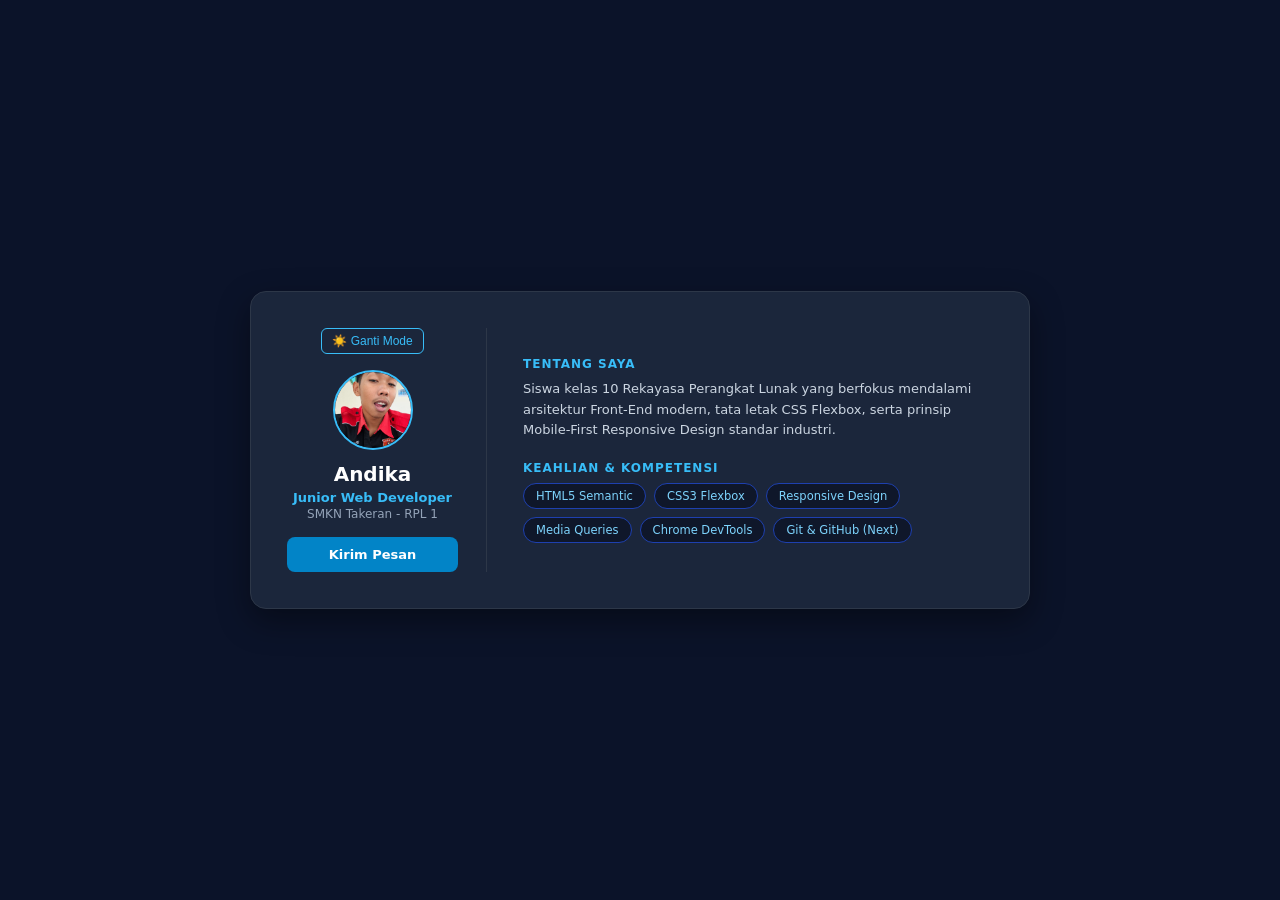
<file: index.html>
<!DOCTYPE html>
<html lang="id">
<head>
  <meta charset="UTF-8">
  <meta name="viewport" content="width=device-width, initial-scale=1.0">
  <title>Profil Digital Responsive - Fridilan</title>
  <link rel="stylesheet" href="style.css">
</head>
<body>
  <main class="page-wrapper">
    <article class="profile-card">
      
      <!-- Sisi Kiri (Header Profil) -->
      <header class="card-aside">
        <button id="btnToggleTema" class="btn-tema">☀️ Ganti Mode</button>

        <!-- Lingkaran Foto Profil -->
        <div class="avatar-box">
          <img src="poto_diri.jpeg" alt="Foto Profil" class="avatar-img">
        </div>

        <h1 class="student-name">Andika</h1>
        <p class="student-role">Junior Web Developer</p>
        <p class="student-school">SMKN Takeran - RPL 1</p>
        
        <a href="#" id="btnKontak" class="btn-contact">Kirim Pesan</a>
      </header>

      <!-- Sisi Kanan (Konten Bio & Skills) -->
      <section class="card-content">
        <div class="bio-section">
          <h2 class="section-heading">TENTANG SAYA</h2>
          <p class="bio-text">
            Siswa kelas 10 Rekayasa Perangkat Lunak yang berfokus mendalami arsitektur Front-End modern, tata letak CSS Flexbox, serta prinsip Mobile-First Responsive Design standar industri.
          </p>
        </div>

        <div class="skills-section">
          <h2 class="section-heading">KEAHLIAN & KOMPETENSI</h2>
          <div class="skill-matrix">
            <div class="skill-badge">HTML5 Semantic</div>
            <div class="skill-badge">CSS3 Flexbox</div>
            <div class="skill-badge">Responsive Design</div>
            <div class="skill-badge">Media Queries</div>
            <div class="skill-badge">Chrome DevTools</div>
            <div class="skill-badge">Git & GitHub (Next)</div>
          </div>
        </div>
      </section>

    </article>
  </main>

  <!-- Modal Popup -->
  <div id="modalKontak" class="modal-overlay">
    <div class="modal-box">
      <h2>Kirim Pesan</h2>
      <p>Silakan hubungi saya melalui email: siswa@sekolah.sch.id</p>
      <button id="btnTutupModal" class="btn-tutup">Tutup</button>
    </div>
  </div>

  <script src="script.js"></script>
</body>
</html>
</file>
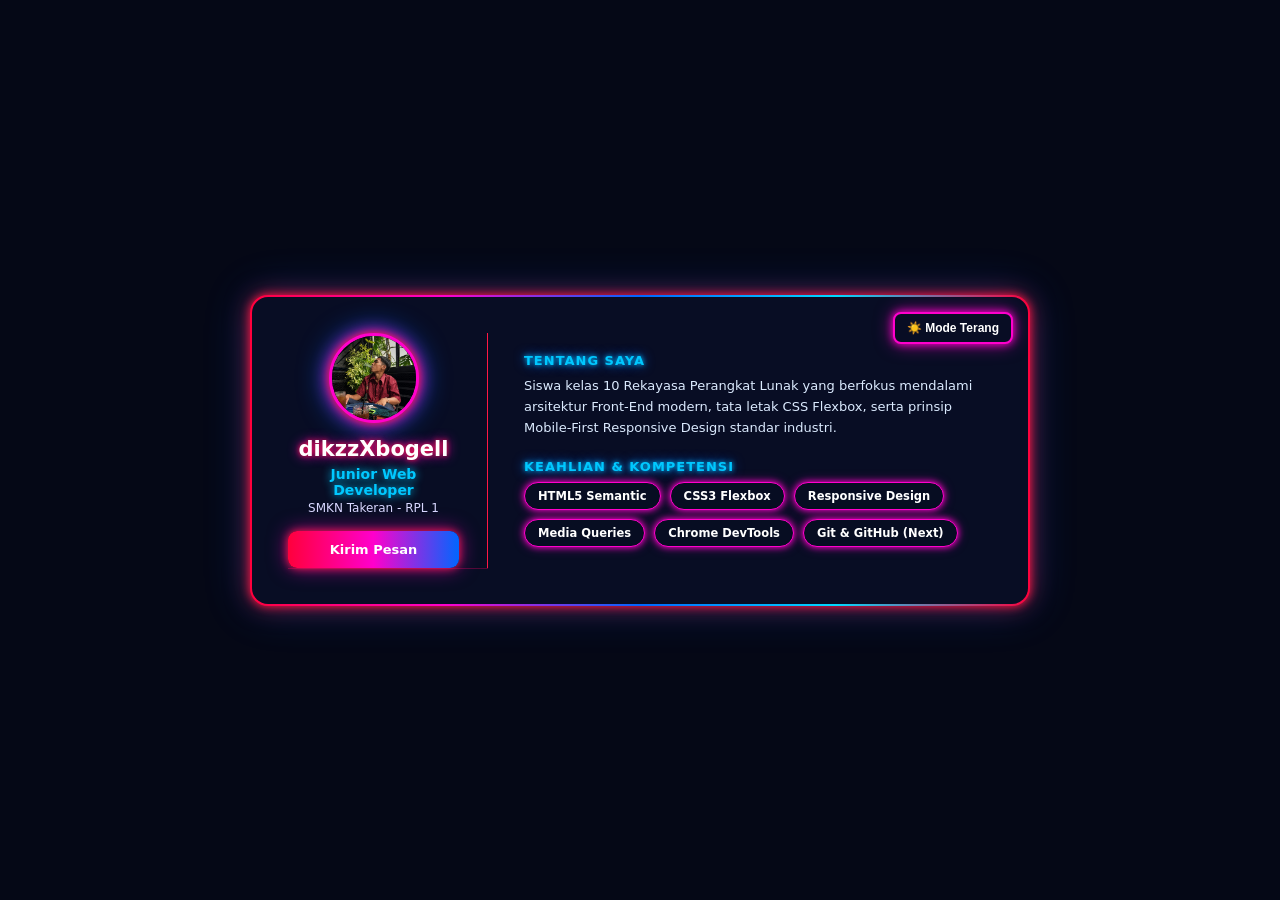
<file: bogelll.new/index.html>
<!DOCTYPE html>
<html lang="id">
<head>
  <meta charset="UTF-8">
  <meta name="viewport" content="width=device-width, initial-scale=1.0">
  <title>Profil Digital Responsive - Fridilan</title>
  <link rel="stylesheet" href="style.css">
</head>
<body>
  <main class="page-wrapper">
    <article class="profile-card">
      
      <header class="card-aside">
        <button id="btnToggleTema" class="btn-tema">
  ☀️ Mode Terang
</button>

        <div class="avatar-box">
          <img src="poto.king.jpeg" alt="Foto Profil" class="avatar-img">
        </div>

        <h1 class="student-name">dikzzXbogell</h1>
        <p class="student-role">Junior Web Developer</p>
        <p class="student-school">SMKN Takeran - RPL 1</p>
        
        <a href="#" id="btnKontak" class="btn-contact">Kirim Pesan</a>
      </header>

      <section class="card-content">
        <div class="bio-section">
          <h2 class="section-heading">TENTANG SAYA</h2>
          <p class="bio-text">
            Siswa kelas 10 Rekayasa Perangkat Lunak yang berfokus mendalami arsitektur Front-End modern, tata letak CSS Flexbox, serta prinsip Mobile-First Responsive Design standar industri.
          </p>
        </div>

        <div class="skills-section">
          <h2 class="section-heading">KEAHLIAN & KOMPETENSI</h2>
          <div class="skill-matrix">
            <div class="skill-badge">HTML5 Semantic</div>
            <div class="skill-badge">CSS3 Flexbox</div>
            <div class="skill-badge">Responsive Design</div>
            <div class="skill-badge">Media Queries</div>
            <div class="skill-badge">Chrome DevTools</div>
            <div class="skill-badge">Git & GitHub (Next)</div>
          </div>
        </div>
      </section>

    </article>
  </main>

  <!-- Modal Popup -->
  <div id="modalKontak" class="modal-overlay">
    <div class="modal-box">
      <h2>Kirim Pesan</h2>
      <p>Silakan hubungi saya melalui email: andiwanglin@gmail.com.sch.id</p>
      <button id="btnTutupModal" class="btn-tutup">Tutup</button>
    </div>
  </div>

  <script src="script.js"></script>
</body>
</html>
</file>
<file: style.css>
* {
  margin: 0;
  padding: 0;
  box-sizing: border-box;
}

body {
  font-family: 'Segoe UI', system-ui, -apple-system, sans-serif;
  background-color: #0b1329;
  color: #e2e8f0;
  min-height: 100vh;
  display: flex;
  justify-content: center;
  align-items: center;
  padding: 20px;
  transition: background-color 0.3s, color 0.3s;
}

.page-wrapper {
  width: 100%;
  max-width: 780px;
}

/* Kartu Profil Utama */
.profile-card {
  background-color: #1b263b;
  border: 1px solid #2d3748;
  border-radius: 16px;
  padding: 32px;
  box-shadow: 0 12px 32px rgba(0, 0, 0, 0.4);
  display: flex;
  flex-direction: column;
  gap: 24px;
  transition: background-color 0.3s, border-color 0.3s;
}

/* Sisi Kiri (Aside) */
.card-aside {
  display: flex;
  flex-direction: column;
  align-items: center;
  text-align: center;
  padding-bottom: 20px;
  border-bottom: 1px solid #2d3748;
}

/* Tombol Mode */
.btn-tema {
  background: transparent;
  border: 1px solid #38bdf8;
  color: #38bdf8;
  padding: 5px 10px;
  border-radius: 6px;
  font-size: 12px;
  cursor: pointer;
  margin-bottom: 16px;
  transition: 0.3s;
}

.btn-tema:hover {
  background: #38bdf8;
  color: #0b1329;
}

/* Bingkai Foto Lingkaran Pas di Atas Nama */
.avatar-box {
  width: 80px;
  height: 80px;
  border-radius: 50%;
  border: 2px solid #38bdf8;
  overflow: hidden; /* Memotong gambar agar selalu bulat rapi */
  margin-bottom: 12px;
  display: flex;
  justify-content: center;
  align-items: center;
  background-color: #0f172a;
}

.avatar-img {
  width: 100%;
  height: 100%;
  object-fit: cover; /* Mencegah gambar gepeng/terdistorsi */
}

.student-name {
  font-size: 20px;
  color: #ffffff;
  font-weight: 700;
}

.student-role {
  color: #38bdf8;
  font-size: 13px;
  font-weight: 600;
  margin-top: 4px;
}

.student-school {
  color: #94a3b8;
  font-size: 12px;
  margin-top: 2px;
}

.btn-contact {
  margin-top: 16px;
  display: inline-block;
  width: 100%;
  text-align: center;
  background-color: #0284c7;
  color: #ffffff;
  text-decoration: none;
  padding: 10px 16px;
  border-radius: 8px;
  font-weight: 600;
  font-size: 13px;
  transition: all 0.2s ease;
}

.btn-contact:hover {
  background-color: #0369a1;
}

/* Sisi Kanan (Content) */
.card-content {
  display: flex;
  flex-direction: column;
  gap: 20px;
}

.section-heading {
  font-size: 12px;
  color: #38bdf8;
  text-transform: uppercase;
  letter-spacing: 1px;
  margin-bottom: 8px;
  font-weight: 700;
}

.bio-text {
  font-size: 13px;
  line-height: 1.6;
  color: #cbd5e1;
}

.skill-matrix {
  display: flex;
  flex-wrap: wrap;
  gap: 8px;
}

.skill-badge {
  background-color: #0f172a;
  border: 1px solid #1e40af;
  color: #7dd3fc;
  padding: 5px 12px;
  border-radius: 16px;
  font-size: 11.5px;
  font-weight: 500;
}

/* State Light Mode */
body.light-mode {
  background-color: #f1f5f9;
  color: #0f172a;
}

body.light-mode .profile-card {
  background-color: #ffffff;
  border-color: #cbd5e1;
  box-shadow: 0 10px 25px rgba(0, 0, 0, 0.08);
}

body.light-mode .student-name {
  color: #0f172a;
}

body.light-mode .card-aside {
  border-color: #e2e8f0;
}

body.light-mode .bio-text {
  color: #334155;
}

/* Modal Popup */
.modal-overlay {
  position: fixed;
  top: 0; left: 0; width: 100%; height: 100%;
  background-color: rgba(0, 0, 0, 0.7);
  display: none;
  justify-content: center;
  align-items: center;
  z-index: 1000;
}

.modal-overlay.show {
  display: flex;
}

.modal-box {
  background: #1e293b;
  color: #ffffff;
  padding: 24px;
  border-radius: 12px;
  text-align: center;
  width: 90%;
  max-width: 360px;
}

.btn-tutup {
  margin-top: 16px;
  background: #ef4444;
  color: white;
  border: none;
  padding: 8px 16px;
  border-radius: 6px;
  cursor: pointer;
}

/* Responsive Desktop (2 Kolom Berdampingan) */
@media screen and (min-width: 680px) {
  .profile-card {
    flex-direction: row;
    align-items: center;
    padding: 36px;
    gap: 36px;
  }
  
  .card-aside {
    width: 200px;
    flex-shrink: 0;
    padding-bottom: 0;
    padding-right: 28px;
    border-bottom: none;
    border-right: 1px solid #2d3748;
    justify-content: center;
  }

  .card-content {
    flex: 1;
    justify-content: center;
  }
}
</file>
<file: bogelll.new/style.css>
* {
  margin: 0;
  padding: 0;
  box-sizing: border-box;
}

body {
  font-family: 'Segoe UI', system-ui, -apple-system, sans-serif;
  background: #050816;
  color: #e2e8f0;
  min-height: 100vh;
  display: flex;
  justify-content: center;
  align-items: center;
  padding: 20px;
  transition: 0.3s;
}

/* Wrapper */
.page-wrapper {
  width: 100%;
  max-width: 780px;
}

.profile-card {
  position: relative;
  background: #080d24;

  border: 2px solid transparent;
  border-radius: 18px;

  padding: 32px;

  box-shadow:
    0 0 10px #ff1744,
    0 0 25px rgba(255, 23, 68, 0.5),
    0 0 45px rgba(0, 110, 255, 0.3);

  display: flex;
  flex-direction: column;
  gap: 24px;

  transition: 0.3s;

  /* Border neon */
  background-image:
    linear-gradient(#080d24, #080d24),
    linear-gradient(
      90deg,
      #ff003c,
      #ff00cc,
      #0066ff,
      #00d9ff,
      #ff003c
    );

  background-origin: border-box;
  background-clip: padding-box, border-box;
}


.btn-tema {
  position: absolute;
  top: 15px;
  right: 15px;

  background: #080d24;
  border: 2px solid #ff00cc;
  color: #ffffff;

  padding: 7px 12px;
  border-radius: 8px;

  font-size: 12px;
  font-weight: 600;

  cursor: pointer;
  z-index: 10;

  box-shadow:
    0 0 8px #ff00cc,
    0 0 18px rgba(255, 0, 204, 0.6);

  transition: 0.3s;
}

.btn-tema:hover {
  background: #ff00cc;
  color: white;

  box-shadow:
    0 0 10px #ff00cc,
    0 0 30px #ff00cc,
    0 0 50px #ff1744;

  transform: scale(1.05);
}


.card-aside {
  display: flex;
  flex-direction: column;
  align-items: center;
  text-align: center;

  padding-bottom: 20px;

  border-bottom: 1px solid #ff1744;

  box-shadow: 0 1px 0 rgba(255, 0, 100, 0.3);
}

.avatar-box {
  width: 90px;
  height: 90px;

  border-radius: 50%;

  border: 3px solid #ff00cc;

  overflow: hidden;

  margin-bottom: 14px;

  display: flex;
  justify-content: center;
  align-items: center;

  background: #050816;

  box-shadow:
    0 0 8px #ff1744,
    0 0 18px #ff00cc,
    0 0 30px #0066ff;

  transition: 0.3s;
}

.avatar-box:hover {
  transform: scale(1.05);

  box-shadow:
    0 0 10px #ff1744,
    0 0 25px #ff00cc,
    0 0 45px #0066ff;
}

.avatar-img {
  width: 100%;
  height: 100%;
  object-fit: cover;
}


.student-name {
  font-size: 21px;
  font-weight: 700;

  color: #ffffff;

  text-shadow:
    0 0 5px #ff1744,
    0 0 12px #ff00cc;
}

.student-role {
  color: #00c8ff;

  font-size: 14px;
  font-weight: 600;

  margin-top: 5px;

  text-shadow:
    0 0 8px #00c8ff;
}

.student-school {
  color: #d8d8ff;

  font-size: 12px;

  margin-top: 3px;
}


.btn-contact {
  margin-top: 16px;

  display: inline-block;

  width: 100%;

  text-align: center;

  background: linear-gradient(
    90deg,
    #ff003c,
    #ff00cc,
    #0066ff
  );

  color: #ffffff;

  text-decoration: none;

  padding: 11px 16px;

  border-radius: 9px;

  font-weight: 700;
  font-size: 13px;

  box-shadow:
    0 0 8px #ff1744,
    0 0 20px rgba(255, 0, 204, 0.6);

  transition: 0.3s;
}

.btn-contact:hover {
  transform: translateY(-2px);

  box-shadow:
    0 0 10px #ff003c,
    0 0 25px #ff00cc,
    0 0 40px #0066ff;
}


.card-content {
  display: flex;
  flex-direction: column;
  gap: 20px;
}

.section-heading {
  font-size: 13px;

  color: #00c8ff;

  text-transform: uppercase;

  letter-spacing: 1px;

  margin-bottom: 8px;

  font-weight: 700;

  text-shadow:
    0 0 5px #00c8ff,
    0 0 12px #0066ff;
}


.bio-text {
  font-size: 13px;

  line-height: 1.6;

  color: #dbeafe;
}


.skill-matrix {
  display: flex;

  flex-wrap: wrap;

  gap: 9px;
}

.skill-badge {
  background: #070d22;

  border: 1px solid #ff00cc;

  color: #ffffff;

  padding: 6px 13px;

  border-radius: 18px;

  font-size: 11.5px;

  font-weight: 600;

  box-shadow:
    0 0 6px #ff00cc,
    0 0 12px rgba(255, 0, 204, 0.4);

  transition: 0.3s;
}

.skill-badge:hover {
  border-color: #00c8ff;

  color: #00c8ff;

  box-shadow:
    0 0 8px #00c8ff,
    0 0 18px #0066ff;

  transform: translateY(-2px);
}


body.light-mode {
  background: #eef2ff;
  color: #111827;
}

body.light-mode .profile-card {
  background: #ffffff;

  background-image:
    linear-gradient(#ffffff, #ffffff),
    linear-gradient(
      90deg,
      #ff1744,
      #ff00cc,
      #0066ff
    );

  box-shadow:
    0 0 10px rgba(255, 0, 100, 0.4),
    0 0 25px rgba(0, 100, 255, 0.25);
}

body.light-mode .btn-tema {
  background: #ffffff;
  color: #111827;
}

body.light-mode .student-name {
  color: #111827;
}

body.light-mode .bio-text {
  color: #334155;
}

body.light-mode .student-school {
  color: #475569;
}

body.light-mode .skill-badge {
  background: #f8fafc;
  color: #111827;
}

.modal-overlay {
  position: fixed;

  top: 0;
  left: 0;

  width: 100%;
  height: 100%;

  background: rgba(0, 0, 0, 0.75);

  display: none;

  justify-content: center;
  align-items: center;

  z-index: 1000;
}

.modal-overlay.show {
  display: flex;
}

.modal-box {
  background: #080d24;

  color: #ffffff;

  padding: 24px;

  border-radius: 14px;

  text-align: center;

  width: 90%;
  max-width: 360px;

  border: 2px solid #ff00cc;

  box-shadow:
    0 0 10px #ff1744,
    0 0 25px #ff00cc,
    0 0 40px #0066ff;
}


.btn-tutup {
  margin-top: 16px;

  background: #ff1744;

  color: white;

  border: none;

  padding: 8px 16px;

  border-radius: 7px;

  cursor: pointer;

  box-shadow:
    0 0 8px #ff1744;

  transition: 0.3s;
}

.btn-tutup:hover {
  background: #ff003c;

  box-shadow:
    0 0 15px #ff1744,
    0 0 25px #ff1744;
}


@media screen and (min-width: 680px) {

  .profile-card {
    flex-direction: row;

    align-items: center;

    padding: 36px;

    gap: 36px;
  }

  .card-aside {
    width: 200px;

    flex-shrink: 0;

    padding-bottom: 0;

    padding-right: 28px;

    border-bottom: none;

    border-right: 1px solid #ff1744;

    justify-content: center;
  }

  .card-content {
    flex: 1;

    justify-content: center;
  }
}


@media screen and (max-width: 679px) {

  body {
    padding: 12px;
  }

  .profile-card {
    padding: 25px 18px;
    padding-top: 65px;
  }

  .btn-tema {
    top: 12px;
    right: 12px;
  }

  .student-name {
    font-size: 19px;
  }

  .bio-text {
    font-size: 12.5px;
  }
}
</file>
